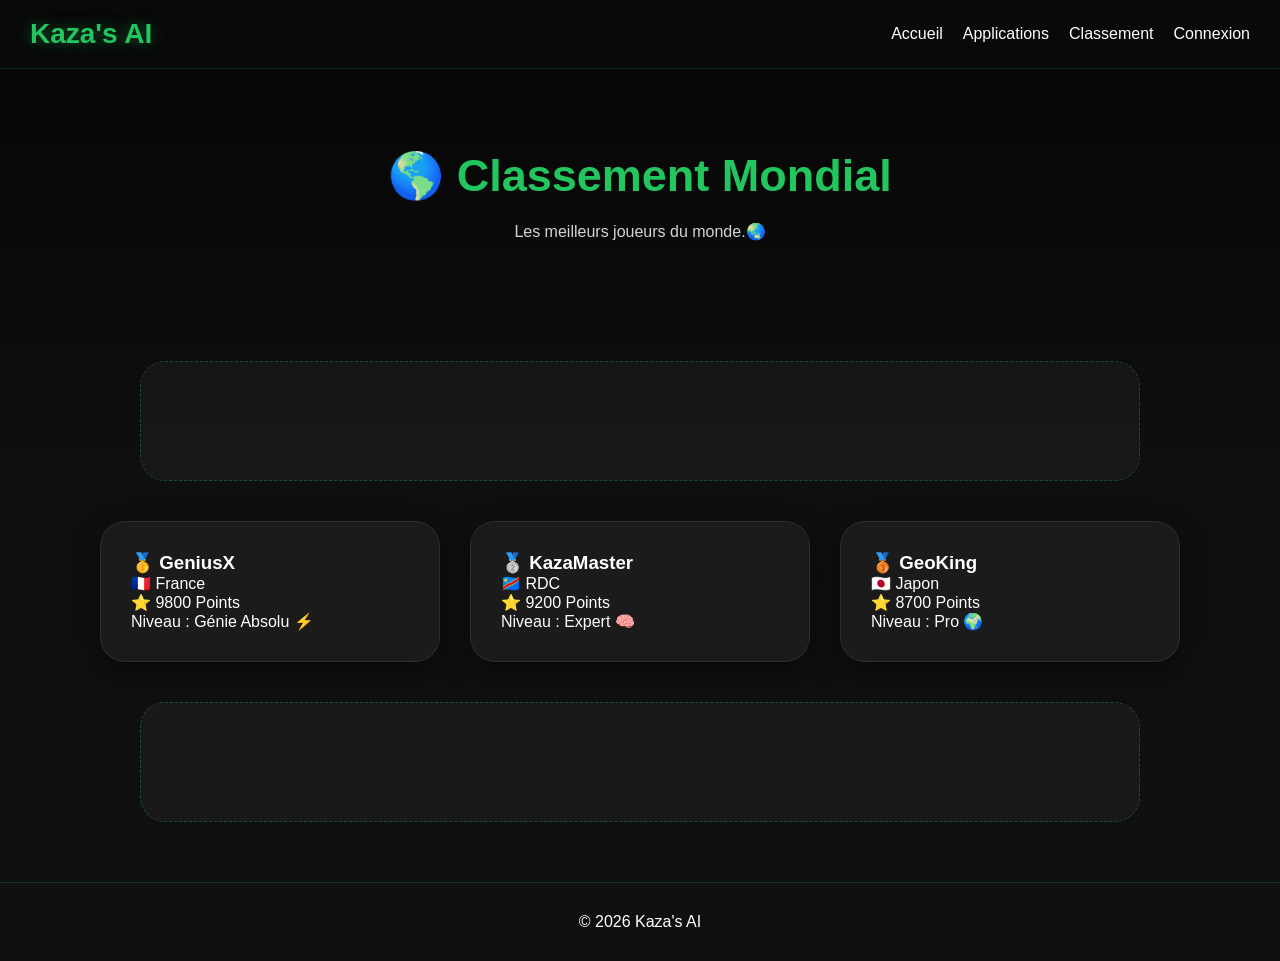
<file: leaderboard.html>
<!DOCTYPE html>
<html lang="fr">

<head>

  <meta charset="UTF-8">

  <meta name="viewport"
  content="width=device-width, initial-scale=1.0">

  <title>Classement Mondial</title>

  <link rel="stylesheet" href="style.css">

</head>

<body>

  <header>

    <div class="logo">
      <h1>Kaza's AI</h1>
    </div>

    <nav>
      <a href="index.html">Accueil</a>
      <a href="apps.html">Applications</a>
      <a href="leaderboard.html">Classement</a>
      <a href="login.html">Connexion</a>
    </nav>

  </header>

  <section class="info">

    <h2>
      🌎 Classement Mondial
    </h2>

    <p>
      Les meilleurs joueurs du monde.🌏
    </p>

  </section>

  <section class="ads-section">

    <div class="ad-space">
      
    </div>

  </section>

  <section class="cards">

    <div class="card">
      <h3>🥇 GeniusX</h3>
      <p>🇫🇷 France</p>
      <p>⭐ 9800 Points</p>
      <p>Niveau : Génie Absolu ⚡</p>
    </div>

    <div class="card">
      <h3>🥈 KazaMaster</h3>
      <p>🇨🇩 RDC</p>
      <p>⭐ 9200 Points</p>
      <p>Niveau : Expert 🧠</p>
    </div>

    <div class="card">
      <h3>🥉 GeoKing</h3>
      <p>🇯🇵 Japon</p>
      <p>⭐ 8700 Points</p>
      <p>Niveau : Pro 🌍</p>
    </div>

  </section>

  <section class="ads-section">

    <div class="ad-space">
     
    </div>

  </section>

  <footer>

    <p>
      © 2026 Kaza's AI
    </p>

  </footer>

  <script>

  window.addEventListener("popstate", function () {
    window.location.href = "index.html";
  });

  history.pushState({}, "");

  </script>

</body>
</html>
</file>
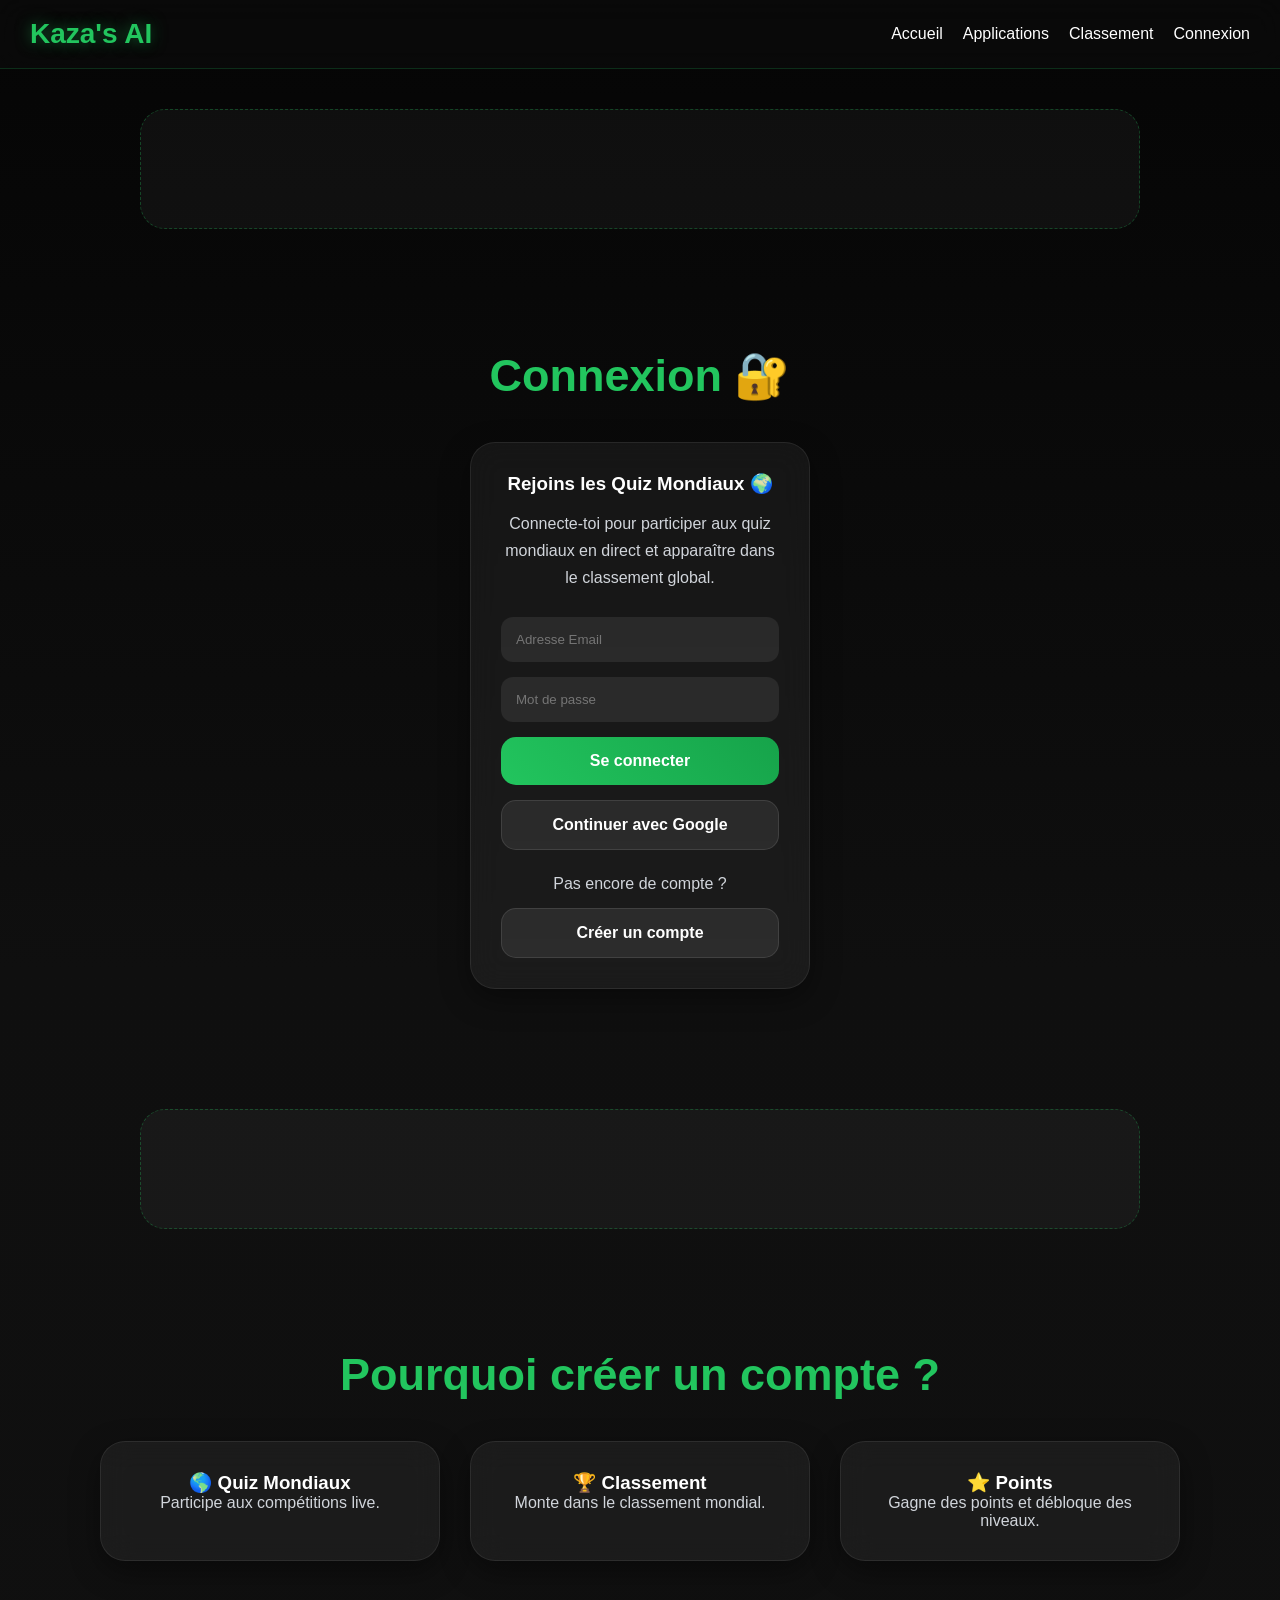
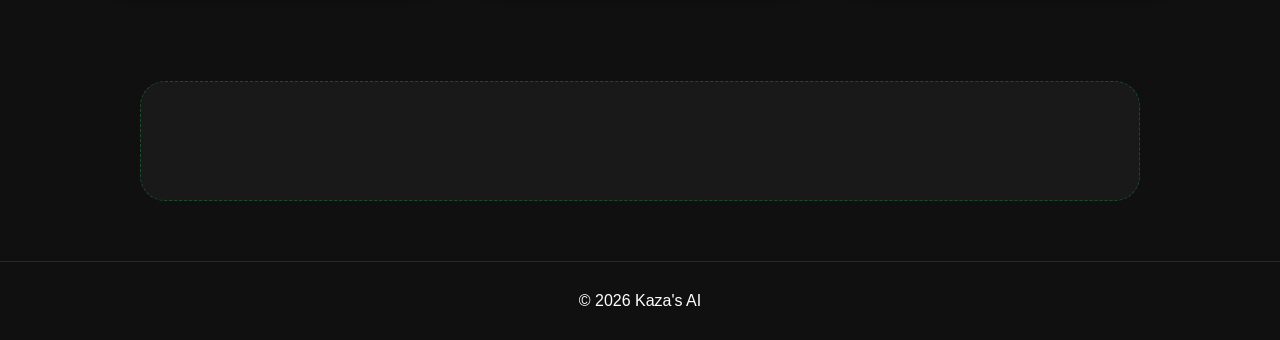
<file: login.html>
<!DOCTYPE html>
<html lang="fr">

<head>

  <meta charset="UTF-8">

  <meta name="viewport"
  content="width=device-width, initial-scale=1.0">

  <title>Connexion - Kaza's AI</title>

  <link rel="stylesheet"
  href="style.css">

</head>

<body>

  <!-- HEADER -->

  <header>

    <div class="logo">

      <h1>Kaza's AI</h1>

    </div>

    <nav>

      <a href="index.html">Accueil</a>

      <a href="apps.html">Applications</a>

      <a href="leaderboard.html">Classement</a>

      <a href="login.html">Connexion</a>

    </nav>

  </header>

  <!-- PUBLICITÉ TOP -->

  <section class="ads-section">

    <div class="ad-space">

      

    </div>

  </section>

  <!-- LOGIN -->

  <section class="info">

    <h2>
      Connexion 🔐
    </h2>

    <div class="cards">

      <div class="card">

        <h3>
          Rejoins les Quiz Mondiaux 🌍
        </h3>

        <p style="
        margin-top:15px;
        margin-bottom:25px;
        color:#d1d5db;
        line-height:1.7;
        ">

          Connecte-toi pour participer
          aux quiz mondiaux en direct
          et apparaître dans le classement global.

        </p>

        <form style="
        display:flex;
        flex-direction:column;
        gap:15px;
        ">

          <input type="email"
          placeholder="Adresse Email"
          style="
          width:100%;
          padding:15px;
          border:none;
          border-radius:12px;
          outline:none;
          ">

          <input type="password"
          placeholder="Mot de passe"
          style="
          width:100%;
          padding:15px;
          border:none;
          border-radius:12px;
          outline:none;
          ">

          <a href="profile.html"
          class="btn">

            Se connecter

          </a>

          <a href="#"
          class="btn secondary">

            Continuer avec Google

          </a>

          <p style="
          margin-top:10px;
          ">

            Pas encore de compte ?

          </p>

          <a href="signup.html"
          class="btn secondary">

            Créer un compte

          </a>

        </form>

      </div>

    </div>

  </section>

  <!-- PUBLICITÉ MILIEU -->

  <section class="ads-section">

    <div class="ad-space">

     

    </div>

  </section>

  <!-- AVANTAGES -->

  <section class="info">

    <h2>
      Pourquoi créer un compte ? 
    </h2>

    <div class="cards">

      <div class="card">

        <h3>
          🌎 Quiz Mondiaux
        </h3>

        <p>

          Participe aux compétitions live.

        </p>

      </div>

      <div class="card">

        <h3>
          🏆 Classement
        </h3>

        <p>

          Monte dans le classement mondial.

        </p>

      </div>

      <div class="card">

        <h3>
          ⭐ Points
        </h3>

        <p>

          Gagne des points et débloque des niveaux.

        </p>

      </div>

    </div>

  </section>

  <!-- PUBLICITÉ BAS -->

  <section class="ads-section">

    <div class="ad-space">

      

    </div>

  </section>

  <!-- FOOTER -->

  <footer>

    <p>

      © 2026 Kaza's AI

    </p>

  </footer>

  <!-- RETOUR -->

  <script>

  window.addEventListener("popstate", function () {

    window.location.href = "index.html";

  });

  history.pushState({}, "");

  </script>

</body>

</html>
</file>
<file: style.css>
*{
  margin:0;
  padding:0;
  box-sizing:border-box;
}

body{

  background:
  linear-gradient(
  180deg,
  #050505,
  #0f0f0f,
  #101010
  );

  color:white;

  font-family:
  "Poppins",
  sans-serif;

  overflow-x:hidden;

}

/* HEADER */

header{

  width:100%;

  padding:18px 30px;

  display:flex;
  justify-content:space-between;
  align-items:center;

  position:sticky;
  top:0;

  z-index:999;

  background:
  rgba(10,10,10,0.8);

  backdrop-filter:blur(15px);

  border-bottom:
  1px solid rgba(34,197,94,0.2);

}

/* LOGO */

.logo h1{

  color:#22c55e;

  font-size:28px;

  text-shadow:
  0 0 15px rgba(34,197,94,0.5);

}

/* NAV */

nav{

  display:flex;
  gap:20px;

  align-items:center;

}

nav a{

  color:white;

  text-decoration:none;

  transition:0.3s;

}

nav a:hover{

  color:#22c55e;

}

/* MINI PROFILE */

.mini-profile{

  width:32px;
  height:32px;

  border-radius:50%;

  overflow:hidden;

  border:1.5px solid #22c55e;

  display:flex;
  align-items:center;
  justify-content:center;

  transition:0.3s;

}

.mini-profile img{

  width:100%;
  height:100%;

  object-fit:cover;

}

.mini-profile:hover{

  transform:scale(1.1);

  box-shadow:
  0 0 10px rgba(34,197,94,0.7);

}

/* INFO */

.info{

  width:100%;

  padding:80px 20px;

  text-align:center;

}

.info h2{

  font-size:45px;

  margin-bottom:20px;

  color:#22c55e;

}

.info p{

  color:#d1d5db;

}

/* CARDS */

.cards{

  display:flex;

  justify-content:center;

  flex-wrap:wrap;

  gap:30px;

  margin-top:40px;

}

.card{

  width:340px;

  padding:30px;

  border-radius:25px;

  background:
  rgba(255,255,255,0.05);

  backdrop-filter:blur(15px);

  border:
  1px solid rgba(255,255,255,0.08);

  box-shadow:
  0 10px 30px rgba(0,0,0,0.4);

  transition:0.4s;

}

.card:hover{

  transform:translateY(-8px);

  border:
  1px solid rgba(34,197,94,0.3);

}

/* BUTTONS */

.btn{

  padding:15px 25px;

  border:none;

  border-radius:15px;

  background:
  linear-gradient(
  45deg,
  #22c55e,
  #16a34a
  );

  color:white;

  text-decoration:none;

  font-weight:bold;

  cursor:pointer;

  transition:0.3s;

}

.btn:hover{

  transform:scale(1.03);

  box-shadow:
  0 10px 25px rgba(34,197,94,0.3);

}

.secondary{

  background:
  rgba(255,255,255,0.08);

  border:
  1px solid rgba(255,255,255,0.1);

}

/* INPUTS */

input{

  width:100%;

  padding:15px;

  border:none;

  border-radius:15px;

  background:
  rgba(255,255,255,0.08);

  color:white;

  outline:none;

}

/* ADS */

.ads-section{

  width:100%;

  display:flex;
  justify-content:center;

  margin:40px 0;

}

.ad-space{

  width:90%;
  max-width:1000px;

  height:120px;

  border-radius:25px;

  background:
  rgba(255,255,255,0.04);

  border:
  1px dashed rgba(34,197,94,0.3);

  display:flex;
  align-items:center;
  justify-content:center;

  color:#22c55e;

  font-size:22px;

}

/* FOOTER */

footer{

  width:100%;

  padding:30px;

  text-align:center;

  margin-top:60px;

  border-top:
  1px solid rgba(34,197,94,0.2);

}

/* RESPONSIVE */

@media(max-width:768px){

  header{

    flex-direction:column;

    gap:15px;

  }

  nav{

    flex-wrap:wrap;

    justify-content:center;

  }

  .info h2{

    font-size:32px;

  }

  .card{

    width:92%;

  }

}
</file>
